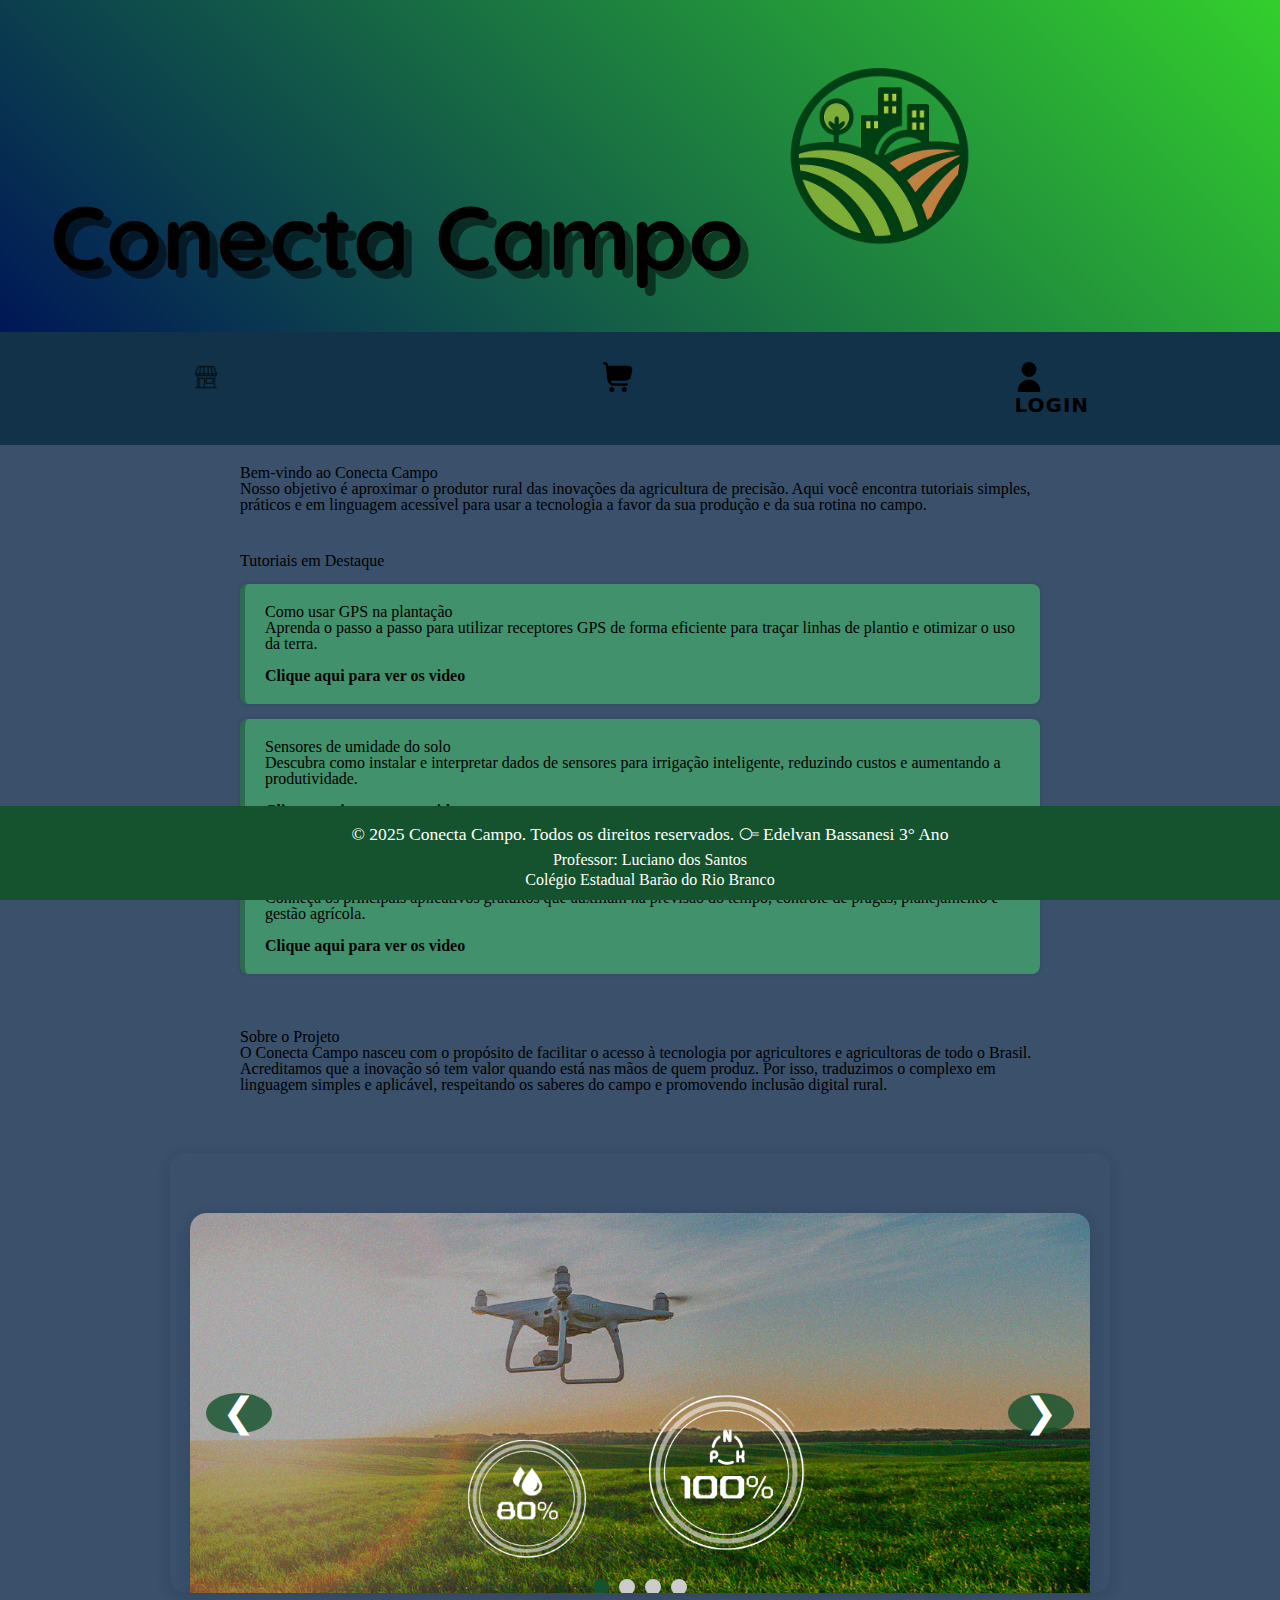
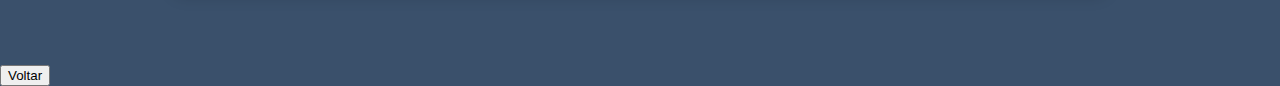
<file: index.html>
<!DOCTYPE html>
<html lang="pt-BR">
<head>
    <meta charset="UTF-8">
    <meta name="viewport" content="width=device-width, initial-scale=1.0">
    <title>Conecta Campo</title>
    <link rel="stylesheet" href="style.css">
    <link rel="stylesheet" href="reset.css">
    <link class="top" rel="shortcut icon" href="img/logo.png">
</head>
<head>
    <!-- fonte do google uzada no titulo -->
    <meta charset="UTF-8">
    <meta name="viewport" content="width=device-width, initial-scale=1.0">
    <title>Conecta Campo</title>
    <link rel="stylesheet" href="style.css">
    <link href="https://fonts.googleapis.com/css2?family=Quicksand:wght@400;700&display=swap" rel="stylesheet">
    
</head>
<body>
<div class="logo">
     <!-- /*logo do agrinho uzada para dar enfaze ao projeto*/ -->
    
    </div>
    <div class="border">
    <div class="titulo">
        <!-- titulo -->
        <h1>Conecta Campo <img src="/img/logo2.png" alt="" style="right: inherit; display: inline; align-items: end; width: 220px; justify-items: end;"></h1>
        
    </div>
    </div>
    
    <nav class="navbar">
        <!-- barra de navegação -->
        
        <a class="nav-link" href="/paginas de compra/index.html"><img src="/img/loja.png" alt="Compras" title="Compras"></a>
        <a class="nav-link" href="/carrinho/index.html"><img src="/img/carrinho-de-compras.svg" alt="Produtos em seu Carrinho" title="Produtos em seu Carrinho"></a>
        <a class="nav-link" href="/CONTA/index.html"><img src="/img/do-utilizador.svg" alt="Entrar em sua comta" title="Entrar em sua comta"><h3 class="login-h3">Login </h3></a>
     </nav>
        
    </div>
        </script>
    <script href="next.js"> </script>
    <section id="intro" class="intro">
        <h2>Bem-vindo ao Conecta Campo</h2>
        <p>Nosso objetivo é aproximar o produtor rural das inovações da agricultura de precisão. Aqui você encontra tutoriais simples, práticos e em linguagem acessível para usar a tecnologia a favor da sua produção e da sua rotina no campo.</p>
      </section>
    
      <section id="tutorials" class="tutorials">
        <h2>Tutoriais em Destaque</h2>
        <div class="card">
          <h3>Como usar GPS na plantação</h3>
          <p>Aprenda o passo a passo para utilizar receptores GPS de forma eficiente para traçar linhas de plantio e otimizar o uso da terra.</p>
          <br>
          <a href="/todas as paginas de video/videos1/videos1.html"><p>Clique aqui para ver os video</p></a>
        </div>
        <div class="card">
          <h3>Sensores de umidade do solo</h3>
          <p>Descubra como instalar e interpretar dados de sensores para irrigação inteligente, reduzindo custos e aumentando a produtividade.</p>
          <br>
          <a href="/todas as paginas de video/videos 2/videos2.html">Clique aqui para ver os video</a>
        </div>
        <div class="card">
          <h3>Aplicativos úteis para o dia a dia no campo</h3>
          <p>Conheça os principais aplicativos gratuitos que auxiliam na previsão do tempo, controle de pragas, planejamento e gestão agrícola.</p>
          <br>
          <a href="/todas as paginas de video/videos 3/videos3.html">Clique aqui para ver os video</a>
        </div>
      </section>
    
      <section id="about" class="about">
        <h2>Sobre o Projeto</h2>
        <p>O Conecta Campo nasceu com o propósito de facilitar o acesso à tecnologia por agricultores e agricultoras de todo o Brasil.
           Acreditamos que a inovação só tem valor quando está nas mãos de quem produz. 
           Por isso, traduzimos o complexo em linguagem simples e aplicável, respeitando os saberes do campo e promovendo inclusão digital rural.</p>
      </section>

      <section id="carrossel" class="carrossel-fotos">
        <div class="carrossel-fotos">
          <input type="radio" name="carrossel" id="foto1" checked>
          <input type="radio" name="carrossel" id="foto2">
          <input type="radio" name="carrossel" id="foto3">
          <input type="radio" name="carrossel" id="foto4">
        
          <div class="slides">
            <div class="slide s1">
              <img src="img/AGRICULTURA-DE-PRECISAO.webp" alt="Foto 1">
              <label class="seta esquerda" for="foto4">&#10094;</label>
              <label class="seta direita" for="foto2">&#10095;</label>
            </div>
            <div class="slide s2">
              <img src="img/imagem campo tecnologia 1.png" alt="Foto 2">
              <label class="seta esquerda" for="foto1">&#10094;</label>
              <label class="seta direita" for="foto3">&#10095;</label>
            </div>
            <div class="slide s3">
              <img src="img/image-45.webp" alt="Foto 3">
              <label class="seta esquerda" for="foto2">&#10094;</label>
              <label class="seta direita" for="foto4">&#10095;</label>
            </div>
            <div class="slide s4">
              <img src="img/image-47.webp" alt="Foto 4">
              <label class="seta esquerda" for="foto3">&#10094;</label>
              <label class="seta direita" for="foto1">&#10095;</label>
            </div>
          </div>
        
          <div class="navegacao">
            <label for="foto1"></label>
            <label for="foto2"></label>
            <label for="foto3"></label>
            <label for="foto4"></label>
          </div>
        </div>
      </section>
    <br>
<br>
    <div class="voltar">
        <a href="/index.html"><button>Voltar</button></a>
    <footer style="position:fixed; left:0; bottom:0; width:100%; background:#14532d; color:#fff; text-align:center; padding:20px 10px 12px 10px; margin-top:0; z-index:100;">
        <p style="margin:0; font-size:1.1em;">
            &copy; 2025 Conecta Campo. Todos os direitos reservados. &cirE; Edelvan Bassanesi 3° Ano
        </p>
        <h5 style="margin:8px 0 0 0; font-weight:normal;">Professor: Luciano dos Santos</h5>
        <h6 style="margin:4px 0 0 0; font-weight:normal;">Colégio Estadual Barão do Rio Branco</h6>
    </footer>
</body>
</html>
</file>
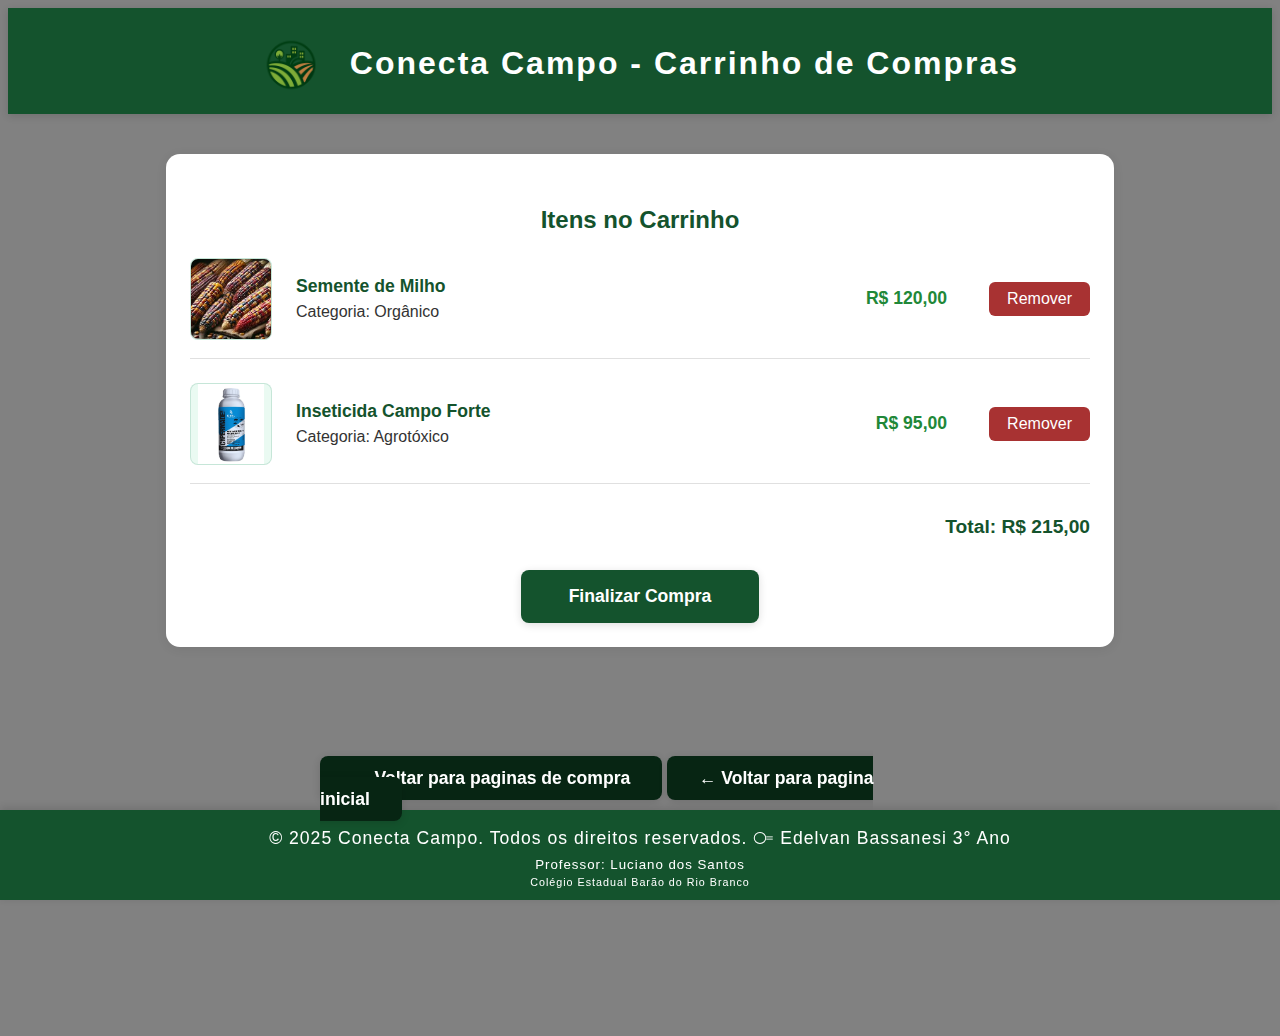
<file: carrinho/index.html>
<!DOCTYPE html>
<html lang="pt-BR">
<head>
    <meta charset="UTF-8">
    <meta name="viewport" content="width=device-width, initial-scale=1.0">
    <title>Carrinho de Compras | Conecta Campo</title>
    <link rel="stylesheet" href="style.css">
    <link rel="shortcut icon" href="/img/logo.png">
</head>
<body>
    <header>
        <img src="/img/logo2.png" alt="Logo" style="height:60px;vertical-align:middle;margin-right:18px;">
        Conecta Campo - Carrinho de Compras
    </header>
    <main>
        <div class="carrinho-container">
            <h2 class="carrinho-titulo">Itens no Carrinho</h2>
            <div class="itens-carrinho">
                <!-- Exemplo de item no carrinho -->
                <div class="item-carrinho">
                    <img src="/img/milho.jpeg" alt="Produto 1">
                    <div class="item-info">
                        <h3>Semente de Milho</h3>
                        <p>Categoria: Orgânico</p>
                    </div>
                    <span class="item-preco">R$ 120,00</span>
                    <button class="remover-btn">Remover</button>
                </div>
                <div class="item-carrinho">
                    <img src="/img/www.agrovesso.com.br.png" alt="Produto 2">
                    <div class="item-info">
                        <h3>Inseticida Campo Forte</h3>
                        <p>Categoria: Agrotóxico</p>
                    </div>
                    <span class="item-preco">R$ 95,00</span>
                    <button class="remover-btn">Remover</button>
                </div>
                <!-- Se não houver itens, mostre: -->
                <!-- <div class="vazio">Seu carrinho está vazio.</div> -->
            </div>
            <div class="total-carrinho">
                Total: R$ 215,00
            </div>
            <button class="finalizar-btn">Finalizar Compra</button>
        </div>
    </main>
    <div class="voltar">
        <a href="/paginas de compra/index.html">&#8592; Voltar para paginas de compra</a>
        <a href="/index.html">&#8592; Voltar para pagina inicial</a>
    </div>
    <footer>
        <p style="margin:0; font-size:1.1em;">
            &copy; 2025 Conecta Campo. Todos os direitos reservados. &cirE; Edelvan Bassanesi 3° Ano
        </p>
        <h5 style="margin:8px 0 0 0; font-weight:normal;">Professor: Luciano dos Santos</h5>
        <h6 style="margin:4px 0 0 0; font-weight:normal;">Colégio Estadual Barão do Rio Branco</h6>
    </footer>
    <div id="mensagem-flutuante" class="mensagem-flutuante" style="display:none;">      
        <img src="/img/marca-de-verificacao.png" alt="Checkmark" style="width:24px; height:24px; vertical-align:middle;">
        Compra concluída com sucesso!
    </div>
    <script>
    document.querySelector('.finalizar-btn').onclick = function(e) {
        e.preventDefault();
        var msg = document.getElementById('mensagem-flutuante');
        msg.style.display = 'block';
        setTimeout(function(){
            msg.style.display = 'none';
        }, 2500);
        
    };
    </script>
</body>
</html>
</file>
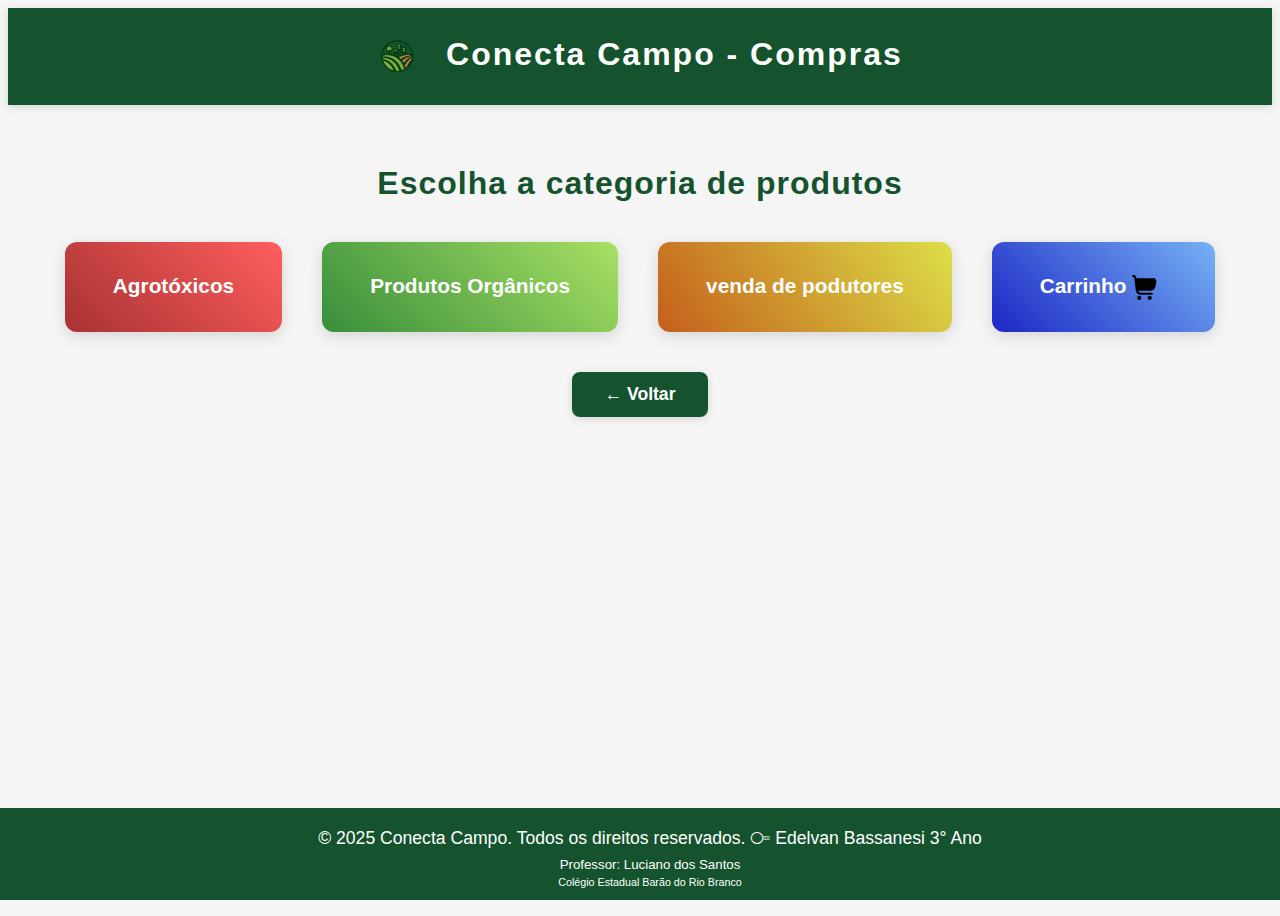
<file: paginas de compra/index.html>
<!DOCTYPE html>
<html lang="pt-BR">
<head>
    <meta charset="UTF-8">
    <meta name="viewport" content="width=device-width, initial-scale=1.0">
    <title>Escolha de Produtos</title>
    <link rel="stylesheet" href="style.css">
    <link rel="shortcut icon" href="/img/logo.png">
    <style>
        .produtos-container {
            display: flex;
            flex-wrap: wrap;
            gap: 32px;
            justify-content: center;
            margin: 40px 0 60px 0;
        }
        .produto-card {
            background: #fff;
            border-radius: 12px;
            box-shadow: 0 2px 8px #0002;
            padding: 24px 18px 18px 18px;
            width: 220px;
            display: flex;
            flex-direction: column;
            align-items: center;
            transition: transform 0.2s;
        }
        .produto-card:hover {
            transform: scale(1.04);
            box-shadow: 0 4px 16px #14532d33;
        }
        .produto-card img {
            width: 120px;
            height: 120px;
            object-fit: contain;
            border-radius: 8px;
            margin-bottom: 14px;
            background: #eafaf2;
        }
        .produto-card h3 {
            margin: 8px 0 6px 0;
            font-size: 1.1em;
            color: #14532d;
        }
        .produto-card p {
            margin: 0 0 10px 0;
            color: #333;
            font-size: 1em;
        }
        .produto-card a {
            background: #14532d;
            color: #fff;
            border: none;
            border-radius: 8px;
            padding: 8px 22px;
            font-size: 1em;
            font-weight: bold;
            text-decoration: none;
            box-shadow: 0 2px 8px #0002;
            transition: background 0.2s;
        }
        .produto-card a:hover {
            background: #218838;
        }
    </style>
</head>
<body>
    <header>
        <img src="/img/logo2.png" alt="Logo" style="height:40px;vertical-align:middle;margin-right:18px;">
        Conecta Campo - Compras 
        
    </header>
    
    <h1>Escolha a categoria de produtos</h1>
    <div class="botoes-categorias">
        <a class="link-agrotoxicos" href="/paginas de compra/compras agrotóxicos/index.html">Agrotóxicos</a>
        <a class="link-organicos" href="/paginas de compra/compras organicos/index.html">Produtos Orgânicos</a>
        <a class="link-vender" href="/paginas de compra/vendas dos produtores/index.html">venda de podutores</a>
        <a class="link-carrinho" href="/carrinho/index.html"> Carrinho <img src="/img/carrinho-de-compras.svg" alt="carrinho"></a>
    </div>
    <div class="voltar" style="width:100%; display:flex; justify-content:center; margin:40px 0 0 0;">
        <a href="/index.html">
            <button style="background:#14532d; color:#fff; border:none; padding:12px 32px; border-radius:8px; font-size:1.1em; font-weight:bold; cursor:pointer; box-shadow:0 2px 8px #0002;">
                &#8592; Voltar
            </button>
        </a>
    </div>
    <footer style="position:fixed; left:0; bottom:0; width:100%; background:#14532d; color:#fff; text-align:center; padding:20px 10px 12px 10px; margin-top:0; z-index:100;">
        <p style="margin:0; font-size:1.1em;">
            &copy; 2025 Conecta Campo. Todos os direitos reservados. &cirE; Edelvan Bassanesi 3° Ano
        </p>
        <h5 style="margin:8px 0 0 0; font-weight:normal;">Professor: Luciano dos Santos</h5>
        <h6 style="margin:4px 0 0 0; font-weight:normal;">Colégio Estadual Barão do Rio Branco</h6>
    </footer>
</body>
</html>
</file>
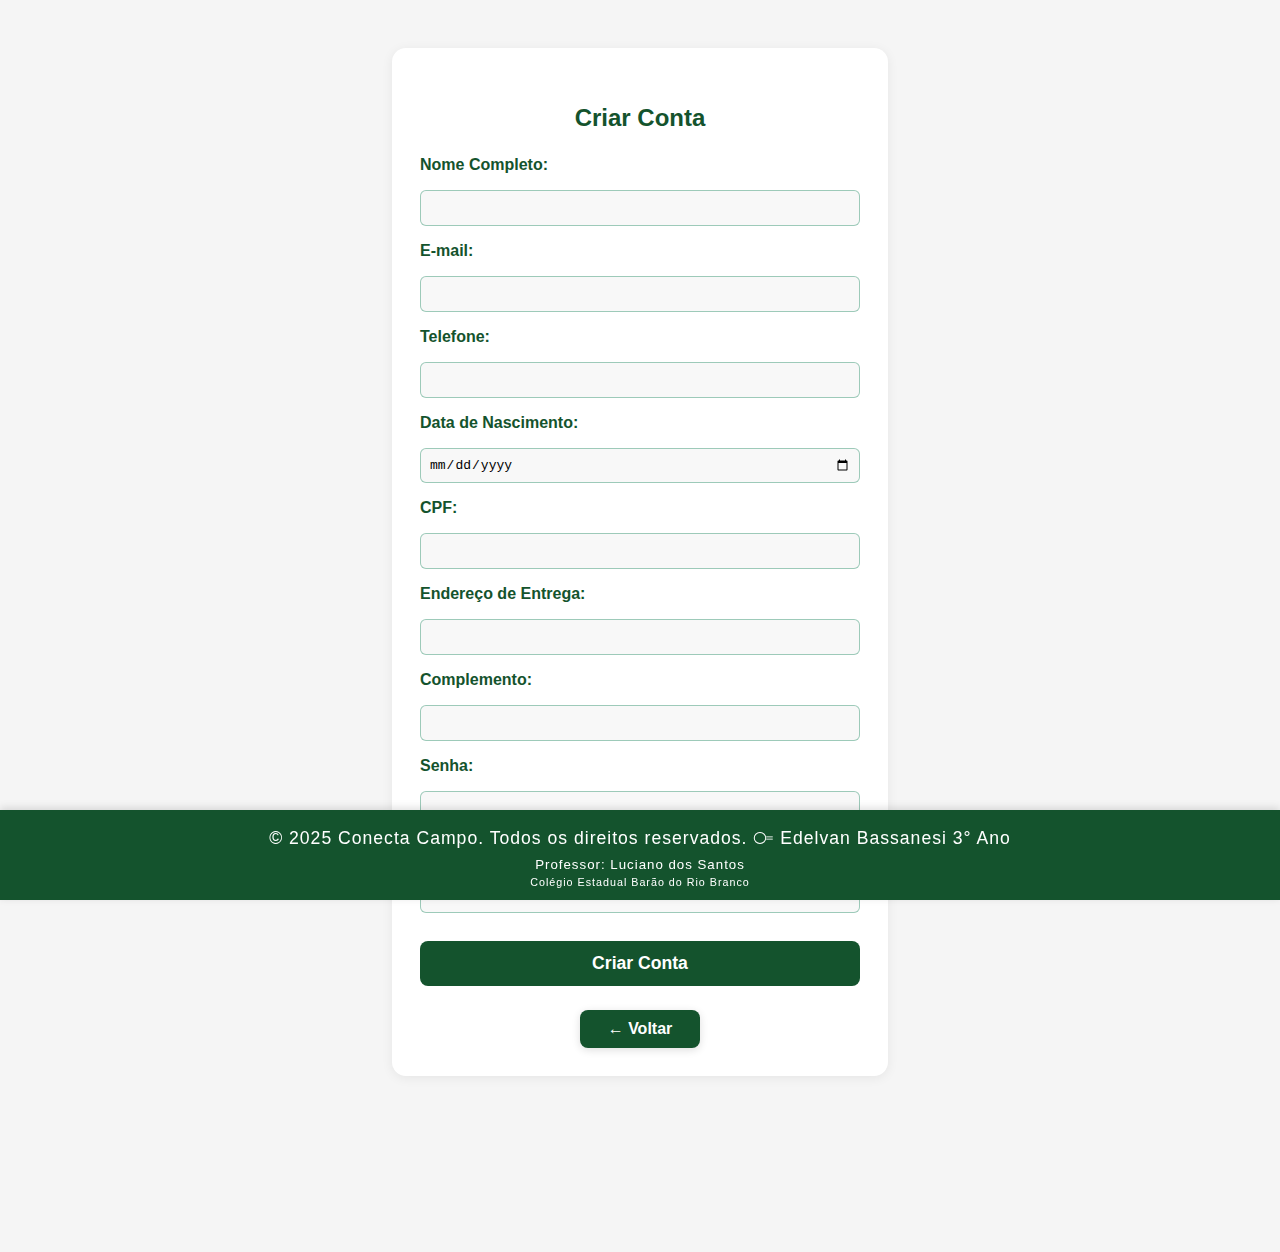
<file: CONTA/criar conta/index.html>
<!DOCTYPE html>
<html lang="pt-BR">
<head>
    <meta charset="UTF-8">
    <meta name="viewport" content="width=device-width, initial-scale=1.0">
    <title>Criar Conta | Conecta Campo</title>
    <link rel="shortcut icon" href="/img/logo.png">
    <link rel="stylesheet" href="style.css">
</head>
<body>
    <div class="container-criar-conta">
        <h2>Criar Conta</h2>
        <form autocomplete="off">
            <label for="nome">Nome Completo:</label>
            <input type="text" id="nome" name="nome" required>

            <label for="email">E-mail:</label>
            <input type="email" id="email" name="email" required>

            <label for="telefone">Telefone:</label>
            <input type="tel" id="telefone" name="telefone" required>

            <label for="data_nasc">Data de Nascimento:</label>
            <input type="date" id="data_nasc" name="data_nasc" required>

            <label for="cpf">CPF:</label>
            <input type="text" id="cpf" name="cpf" required>

            <label for="endereco">Endereço de Entrega:</label>
            <input type="text" id="endereco" name="endereco" required>

            <label for="complemento">Complemento:</label>
            <input type="text" id="complemento" name="complemento">

            <label for="senha">Senha:</label>
            <input type="password" id="senha" name="senha" required>

            <label for="confirmar_senha">Confirmar Senha:</label>
            <input type="password" id="confirmar_senha" name="confirmar_senha" required>

            <button type="submit" class="btn">Criar Conta</button>
        </form>
        <div class="voltar">
            <a href="/CONTA/index.html">&#8592; Voltar</a>
        </div>
    </div>
    <footer>
        <p style="margin:0; font-size:1.1em;">
            &copy; 2025 Conecta Campo. Todos os direitos reservados. &cirE; Edelvan Bassanesi 3° Ano
        </p>
        <h5 style="margin:8px 0 0 0; font-weight:normal;">Professor: Luciano dos Santos</h5>
        <h6 style="margin:4px 0 0 0; font-weight:normal;">Colégio Estadual Barão do Rio Branco</h6>
    </footer>
    <div id="mensagem-flutuante" style="
        display:none;
        position:fixed;
        left:50%;
        top:30%;
        transform:translate(-50%, -50%);
        background:#14532d;
        color:#fff;
        padding:32px 48px;
        border-radius:16px;
        font-size:1.5em;
        font-weight:bold;
        box-shadow:0 4px 24px #0005;
        z-index:2000;
        text-align:center;
    ">
       Conta Criada
    </div>
    <script>
    document.querySelector('form').onsubmit = function(e) {
        e.preventDefault();
        var msg = document.getElementById('mensagem-flutuante');
        msg.style.display = 'block';
        setTimeout(function(){
            msg.style.display = 'none';
        }, 2500);
    };
    </script>
</body>
</html>
</file>
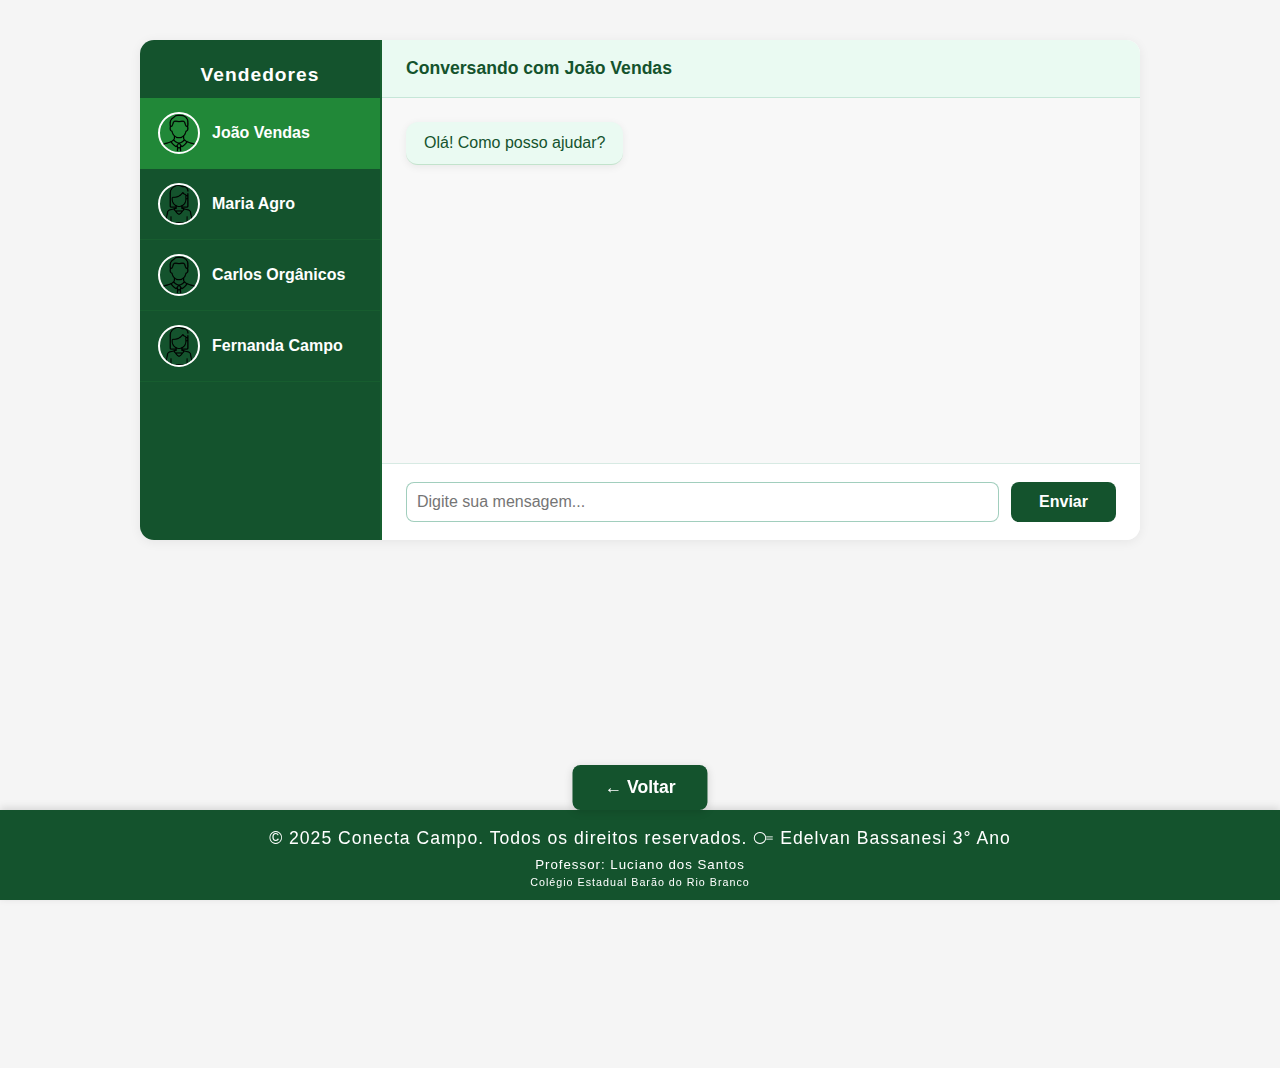
<file: paginas de compra/conversar/index.html>
<!DOCTYPE html>
<html lang="pt-BR">
<head>
    <meta charset="UTF-8">
    <meta name="viewport" content="width=device-width, initial-scale=1.0">
    <title>Conversar com o Vendedor | Conecta Campo</title>
    <link rel="stylesheet" href="style.css">
    <link rel="shortcut icon" href="/img/logo.png">
</head>
<body>
    <div class="chat-container">
        <aside class="sidebar">
            <h3>Vendedores</h3>
            <div class="vendedores-lista" id="vendedoresLista">
                <div class="vendedor active" onclick="selecionarVendedor(this, 'João Vendas')">
                    <img src="/img/homem-de-negocios.png" alt="João Vendas" alt=" href="https://www.flaticon.com/br/icones-gratis/homem" title="homem ícones">
                    <span>João Vendas</span>
                </div>
                <div class="vendedor" onclick="selecionarVendedor(this, 'Maria Agro')">
                    <img src="/img/mulher.png" alt="Maria Agro">
                    <span>Maria Agro</span>
                </div>
                <div class="vendedor" onclick="selecionarVendedor(this, 'Carlos Orgânicos')">
                    <img src="/img/homem-de-negocios.png" alt="Carlos Orgânicos">
                    <span>Carlos Orgânicos</span>
                </div>
                <div class="vendedor" onclick="selecionarVendedor(this, 'Fernanda Campo')">
                    <img src="/img/mulher.png" alt="Fernanda Campo">
                    <span>Fernanda Campo</span>
                </div>
            </div>
        </aside>
        <section class="chat-main">
            <div class="chat-header" id="chatHeader">Conversando com João Vendas</div>
            <div class="chat-mensagens" id="chatMensagens">
                <div class="mensagem vendedor">Olá! Como posso ajudar?</div>
            </div>
            <form class="chat-input-area" onsubmit="enviarMensagem(event)">
                <input type="text" id="mensagemInput" placeholder="Digite sua mensagem..." autocomplete="off" required>
                <button type="submit">Enviar</button>
            </form>
        </section>
    </div>
    <a href="/carrinho/index.html" class="voltar"  onmouseover="this.style.background='#218838';this.style.transform='translateX(-50%) scale(1.05)';"
      onmouseout="this.style.background='#14532d';this.style.transform='translateX(-50%)';">
        &#8592; Voltar
    </a>
    <footer style="position:fixed; left:0; bottom:0; width:100%; background:#14532d; color:#fff; text-align:center; padding:18px 0 12px 0; font-size:1em; letter-spacing:1px; z-index:100; box-shadow:0 -2px 8px #0002;">
        <p style="margin:0; font-size:1.1em;">
            &copy; 2025 Conecta Campo. Todos os direitos reservados. &cirE; Edelvan Bassanesi 3° Ano
        </p>
        <h5 style="margin:8px 0 0 0; font-weight:normal;">Professor: Luciano dos Santos</h5>
        <h6 style="margin:4px 0 0 0; font-weight:normal;">Colégio Estadual Barão do Rio Branco</h6>
    </footer>
    <script>
        function enviarMensagem(event) {
            event.preventDefault();
            const input = document.getElementById('mensagemInput');
            const texto = input.value.trim();
            if (!texto) return;
            const chat = document.getElementById('chatMensagens');
            const msg = document.createElement('div');
            msg.className = 'mensagem usuario';
            msg.textContent = texto;
            chat.appendChild(msg);
            input.value = '';
            chat.scrollTop = chat.scrollHeight;
            // Simulação de resposta automática do vendedor
            setTimeout(() => {
                const resposta = document.createElement('div');
                resposta.className = 'mensagem vendedor';
                resposta.textContent = 'Recebido! Em breve retorno.';
                chat.appendChild(resposta);
                chat.scrollTop = chat.scrollHeight;
            }, 1200);
        }
        function selecionarVendedor(element, nome) {
            document.querySelectorAll('.vendedor').forEach(v => v.classList.remove('active'));
            element.classList.add('active');
            document.getElementById('chatHeader').textContent = 'Conversando com ' + nome;
            document.getElementById('chatMensagens').innerHTML = '<div class="mensagem vendedor">Olá! Como posso ajudar?</div>';
        }
    </script>
</body>
</html>
</file>
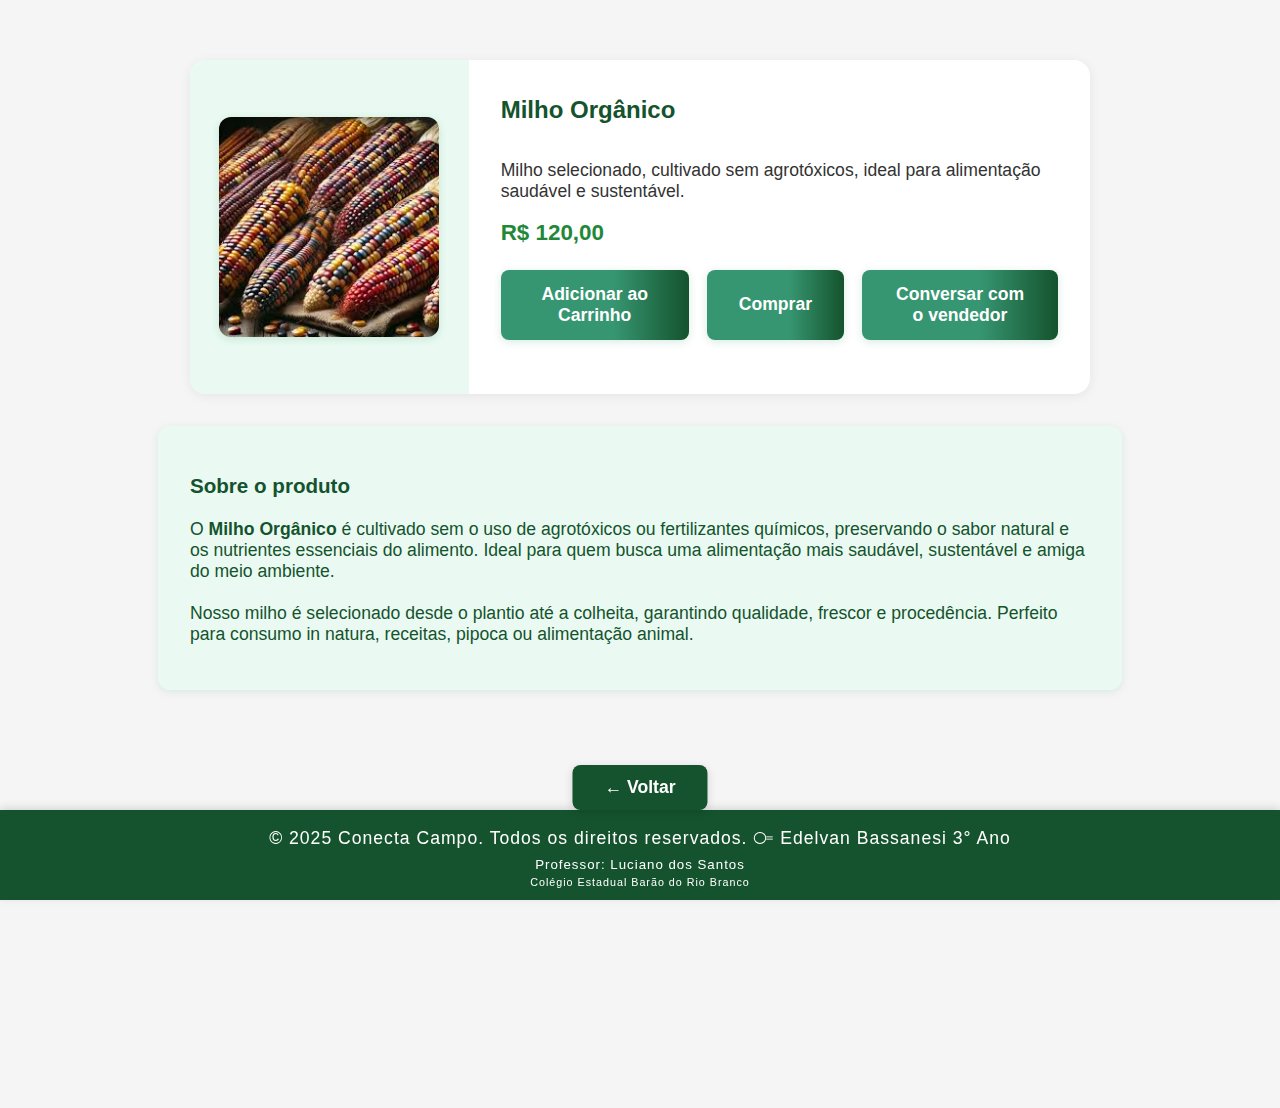
<file: paginas de compra/compras organicos/milho organico/index.html>
<!DOCTYPE html>
<html lang="pt-BR">
<head>
    <meta charset="UTF-8">
    <meta name="viewport" content="width=device-width, initial-scale=1.0">
    <title>Milho Orgânico | Conecta Campo</title>
    <link rel="stylesheet" href="style.css">
    <link rel="shortcut icon" href="/img/logo.png">
</head>
<body>
    <div class="produto-detalhe-container">
        <div class="produto-foto">
            <img src="/img/milho.jpeg" alt="Milho Orgânico">
        </div>
        <div class="produto-info">
            <h2>Milho Orgânico</h2>
            <p>Milho selecionado, cultivado sem agrotóxicos, ideal para alimentação saudável e sustentável.</p>
            <div class="produto-preco">R$ 120,00</div>
            <div class="botoes-produto">
                <button class="btn-carrinho" onclick="mensagem('Produto adicionado ao carrinho!')">Adicionar ao Carrinho</button>
                <button class="btn-comprar" onclick="mensagem('Compra realizada com sucesso!')">Comprar</button>
                <a href="/paginas de compra/conversar/index.html"><button class="btn-comprar">Conversar com o vendedor</button></a>
            </div>
        </div>
    </div>
    <div class="descricao-produto">
        <h3>Sobre o produto</h3>
        <p>
            O <strong>Milho Orgânico</strong> é cultivado sem o uso de agrotóxicos ou fertilizantes químicos, preservando o sabor natural e os nutrientes essenciais do alimento. Ideal para quem busca uma alimentação mais saudável, sustentável e amiga do meio ambiente. 
            <br><br>
            Nosso milho é selecionado desde o plantio até a colheita, garantindo qualidade, frescor e procedência. Perfeito para consumo in natura, receitas, pipoca ou alimentação animal.
        </p>
    </div>
    <div id="mensagem-flutuante"></div>
    <a href="/paginas de compra/compras organicos/index.html" class="voltar" onmouseover="this.style.background='#218838';this.style.transform='translateX(-50%) scale(1.05)';"
      onmouseout="this.style.background='#14532d';this.style.transform='translateX(-50%)';">
        &#8592; Voltar
    </a>
    <footer>
        <p style="margin:0; font-size:1.1em;">
            &copy; 2025 Conecta Campo. Todos os direitos reservados. &cirE; Edelvan Bassanesi 3° Ano
        </p>
        <h5 style="margin:8px 0 0 0; font-weight:normal;">Professor: Luciano dos Santos</h5>
        <h6 style="margin:4px 0 0 0; font-weight:normal;">Colégio Estadual Barão do Rio Branco</h6>
    </footer>
    <script>
        function mensagem(texto) {
            var msg = document.getElementById('mensagem-flutuante');
            msg.textContent = texto;
            msg.style.display = 'block';
            setTimeout(function(){
                msg.style.display = 'none';
            }, 2000);
        }
    </script>
</body>
</html>
</file>
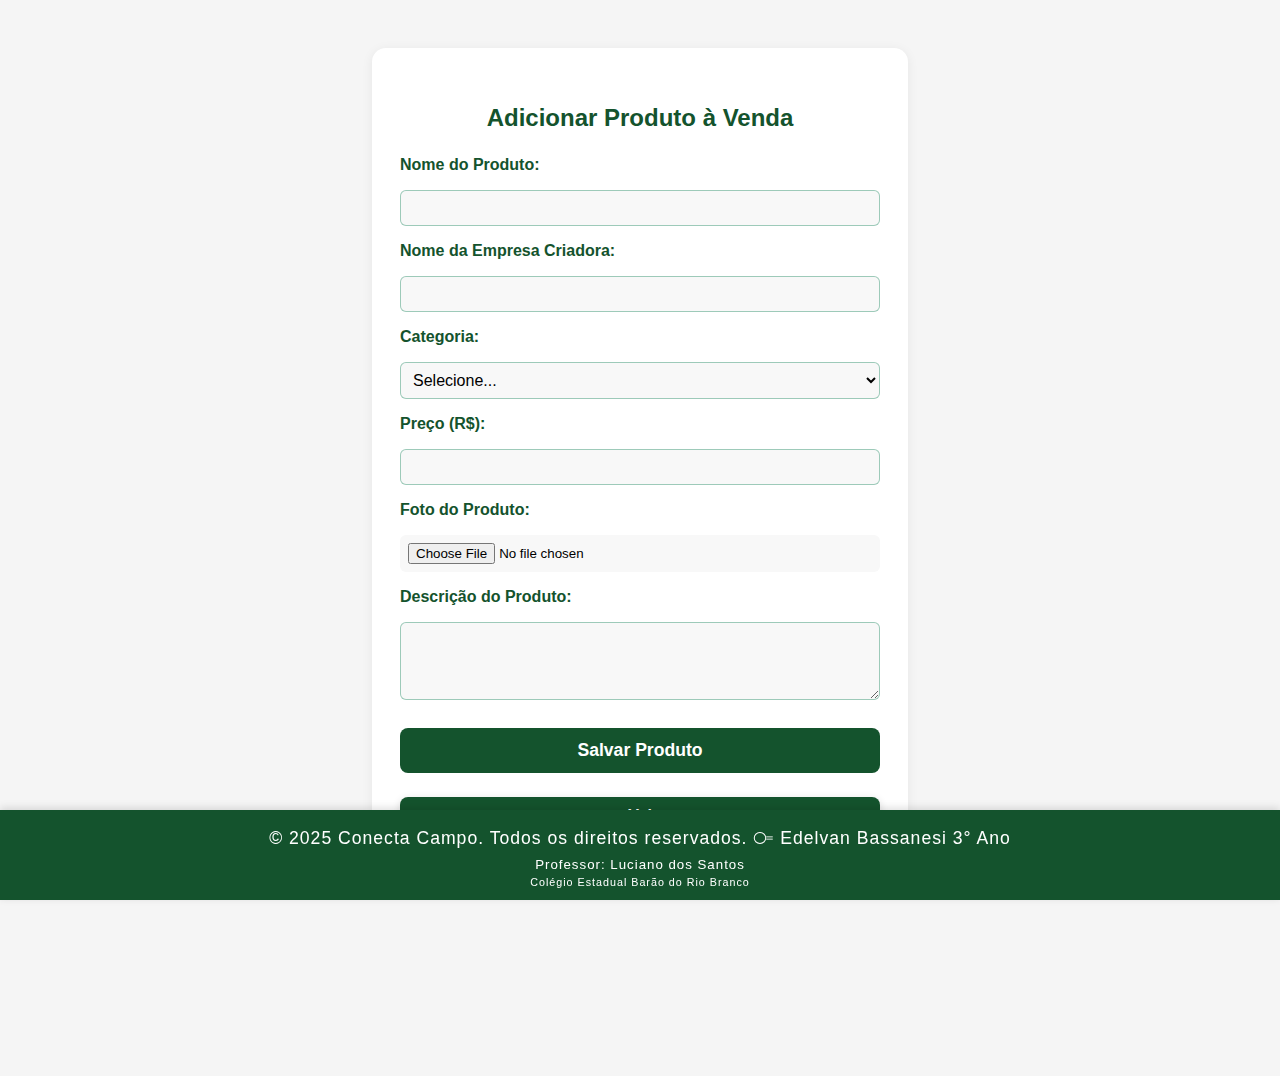
<file: paginas de compra/vendas dos produtores/adicionar produtos/index.html>
<!DOCTYPE html>
<html lang="pt-BR">
<head>
    <meta charset="UTF-8">
    <meta name="viewport" content="width=device-width, initial-scale=1.0">
    <title>Adicionar Produto à Venda | Conecta Campo</title>
    <link rel="stylesheet" href="style.css">
    <link rel="shortcut icon" href="/img/logo.png">
</head>
<body>
    <div class="container-adicionar">
        <h2>Adicionar Produto à Venda</h2>
        <form autocomplete="off" onsubmit="mostrarMensagem(event)">
            <label for="nome_produto">Nome do Produto:</label>
            <input type="text" id="nome_produto" name="nome_produto" required>

            <label for="empresa">Nome da Empresa Criadora:</label>
            <input type="text" id="empresa" name="empresa" required>

            <label for="categoria">Categoria:</label>
            <select id="categoria" name="categoria" required>
                <option value="">Selecione...</option>
                <option value="Orgânico">Orgânico</option>
                <option value="Agrotóxico">Agrotóxico</option>
            </select>

            <label for="preco">Preço (R$):</label>
            <input type="number" id="preco" name="preco" min="0" step="0.01" required>

            <label for="foto">Foto do Produto:</label>
            <input type="file" id="foto" name="foto" accept="image/*" onchange="previewImagem(event)">
            <img id="preview-img" alt="Prévia da imagem">

            <label for="descricao">Descrição do Produto:</label>
            <textarea id="descricao" name="descricao" required></textarea>

            <button type="submit" class="btn-salvar">Salvar Produto</button>
        </form>
        <a href="/paginas de compra/vendas dos produtores/index.html" class="btn-voltar">&#8592; Voltar</a>
    </div>
    <div id="mensagem-flutuante" style="
        display:none;
        position:fixed;
        left:50%;
        top:30%;
        transform:translate(-50%, -50%);
        background:#14532d;
        color:#fff;
        padding:32px 48px;
        border-radius:16px;
        font-size:1.5em;
        font-weight:bold;
        box-shadow:0 4px 24px #0005;
        z-index:2000;
        text-align:center;
    ">
        Produto cadastrado com sucesso!
    </div>
    <footer style="position:fixed; left:0; bottom:0; width:100%; background:#14532d; color:#fff; text-align:center; padding:18px 0 12px 0; font-size:1em; letter-spacing:1px; z-index:100; box-shadow:0 -2px 8px #0002;">
        <p style="margin:0; font-size:1.1em;">
            &copy; 2025 Conecta Campo. Todos os direitos reservados. &cirE; Edelvan Bassanesi 3° Ano
        </p>
        <h5 style="margin:8px 0 0 0; font-weight:normal;">Professor: Luciano dos Santos</h5>
        <h6 style="margin:4px 0 0 0; font-weight:normal;">Colégio Estadual Barão do Rio Branco</h6>
    </footer>
    <script>
        function previewImagem(event) {
            const input = event.target;
            const preview = document.getElementById('preview-img');
            if (input.files && input.files[0]) {
                const reader = new FileReader();
                reader.onload = function(e) {
                    preview.src = e.target.result;
                    preview.style.display = 'block';
                }
                reader.readAsDataURL(input.files[0]);
            } else {
                preview.src = '';
                preview.style.display = 'none';
            }
        }
        function mostrarMensagem(e) {
            e.preventDefault();
            var msg = document.getElementById('mensagem-flutuante');
            msg.style.display = 'block';
            setTimeout(function(){
                msg.style.display = 'none';
            }, 2000);
        }
    </script>
</body>
</html>
</file>
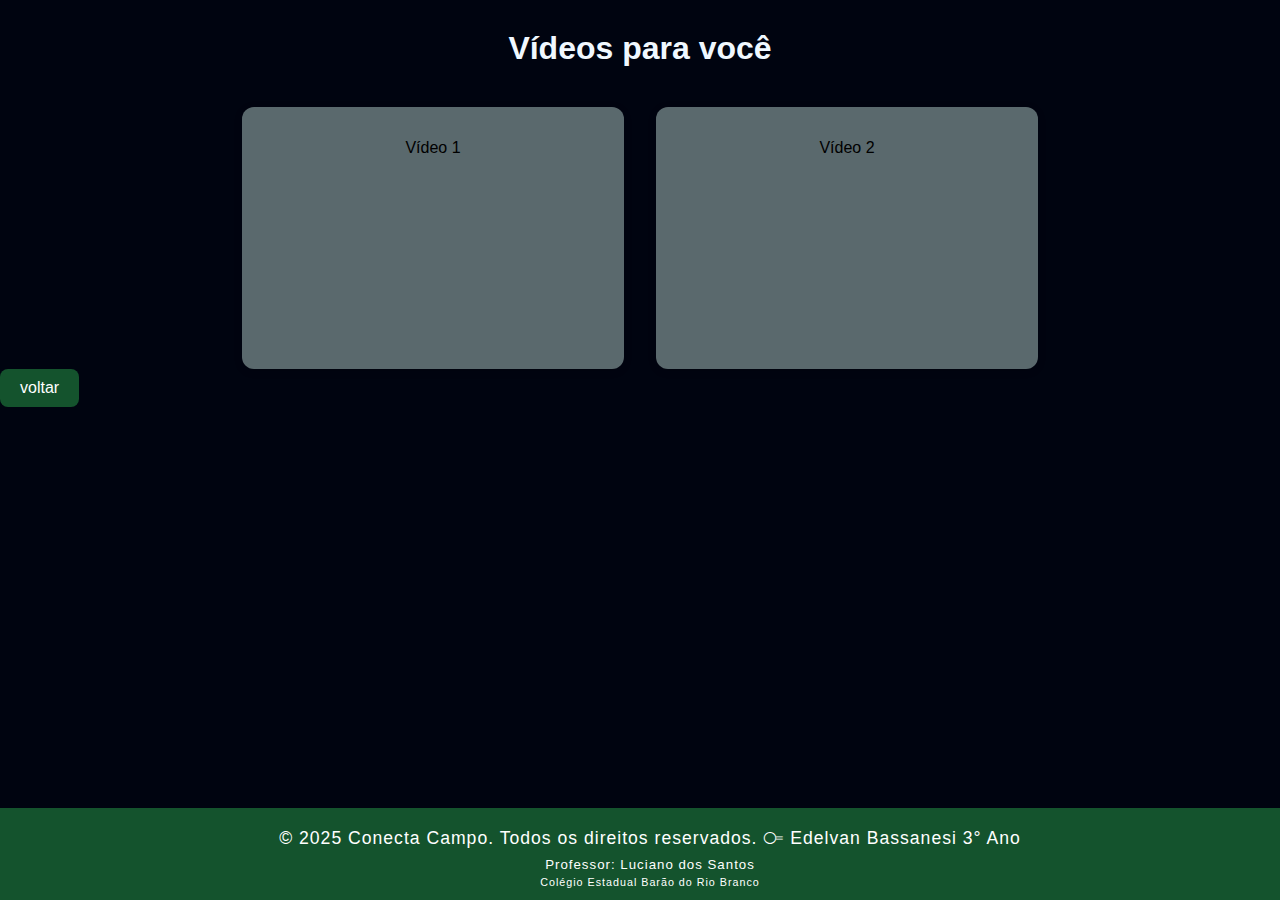
<file: todas as paginas de video/videos 2/videos2.html>
<!DOCTYPE html>
<html lang="pt-br">
<head>
    <meta charset="UTF-8">
    <meta name="viewport" content="width=device-width, initial-scale=1.0">
    <title>Vídeos para você</title>
    <link rel="stylesheet" href="videos2.css">
    <link class="top" rel="shortcut icon" href="/img/logo.png">
</head>
<body>
    <h1 style="text-align:center; margin-top:30px; color: aliceblue;">Vídeos para você</h1>
    <div class="videos-container">
        <div class="video-box">
            <p>Vídeo 1</p>
            <iframe src="https://www.youtube.com/embed/8vlFpGAPmdc" allowfullscreen></iframe>      
        </div>
        <div class="video-box">
            <p>Vídeo 2</p>
            <!-- https://www.youtube.com/embed/ID_DO_VIDEO  Uzado para aparecer o video corretamente na tela-->
            <iframe src="https://www.youtube.com/embed/zUZpPkVHAcs" allowfullscreen></iframe>        
        </div>
        <!-- É possivel adicionar mais vídeos conforme necessário -->
    </div>
<div class="voltar">
    <a href="/index.html"><button>voltar</button></a>

</div>
<footer style="position:fixed; left:0; bottom:0; width:100%; background:#14532d; color:#fff; text-align:center; padding:20px 10px 12px 10px; margin-top:0; z-index:100;">
    <p style="margin:0; font-size:1.1em;">
        &copy; 2025 Conecta Campo. Todos os direitos reservados. &cirE; Edelvan Bassanesi 3° Ano
    </p>
    <h5 style="margin:8px 0 0 0; font-weight:normal;">Professor: Luciano dos Santos</h5>
    <h6 style="margin:4px 0 0 0; font-weight:normal;">Colégio Estadual Barão do Rio Branco</h6>
</footer>
</body>
</html>
</file>
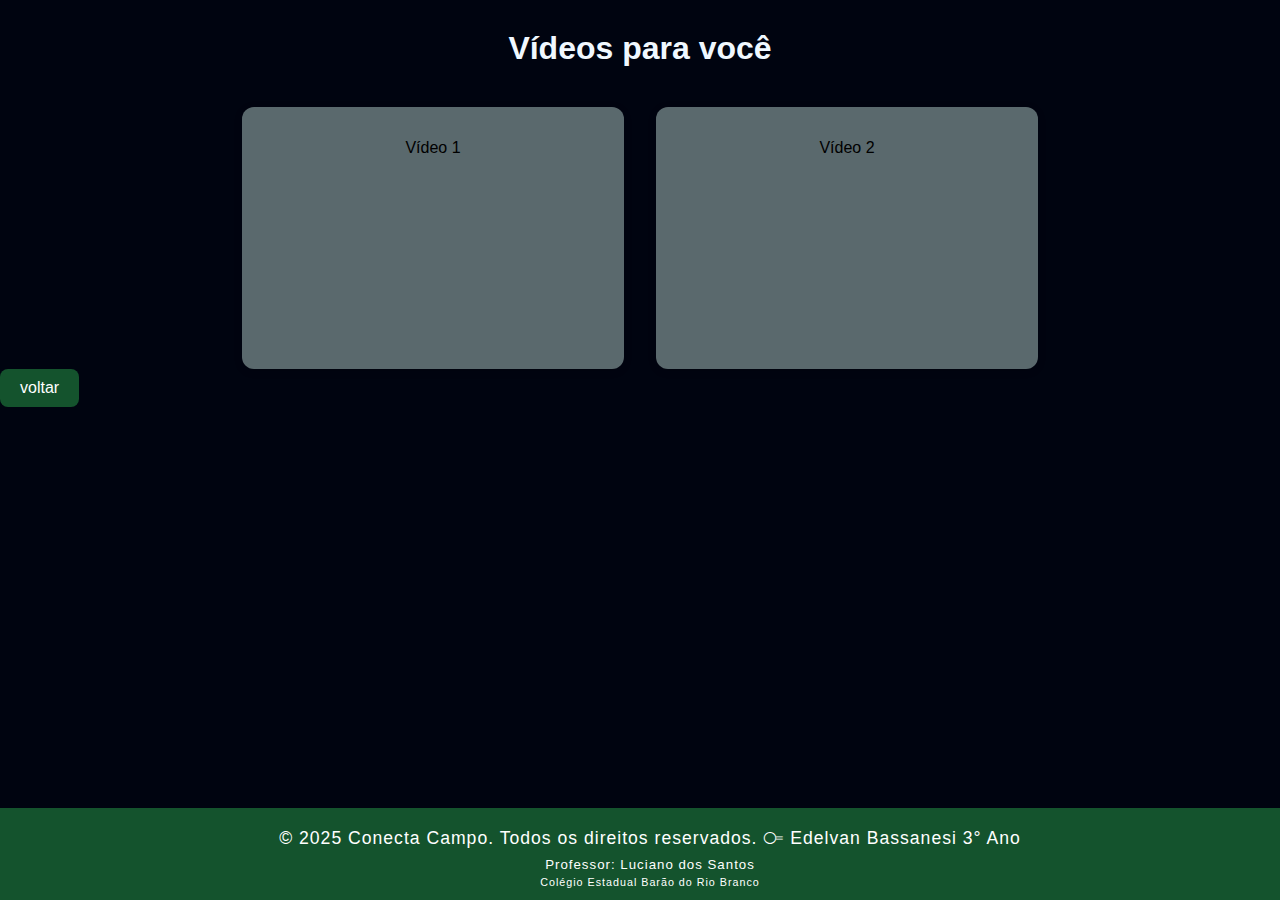
<file: todas as paginas de video/videos 3/videos3.html>
<!DOCTYPE html>
<html lang="pt-br">
<head>
    <meta charset="UTF-8">
    <meta name="viewport" content="width=device-width, initial-scale=1.0">
    <title>Vídeos para você</title>
    <link rel="stylesheet" href="videos3.css">
    <link class="top" rel="shortcut icon" href="/img/logo.png">
</head>
<body>
    <h1 style="text-align:center; margin-top:30px; color: aliceblue;">Vídeos para você</h1>
    <div class="videos-container">
        <div class="video-box">
            <p>Vídeo 1</p>
            <iframe src="https://www.youtube.com/embed/9GhKMGmloeA" allowfullscreen></iframe>      
        </div>
        <div class="video-box">
            <p>Vídeo 2</p>
            <!-- https://www.youtube.com/embed/ID_DO_VIDEO  Uzado para aparecer o video corretamente na tela-->
            <iframe src="https://www.youtube.com/embed/rcHnceY94ic" allowfullscreen></iframe>        
        </div>
        <!-- É possivel adicionar mais vídeos conforme necessário -->
    </div>
<div class="voltar">
    <a href="/index.html"><button>voltar</button></a>

</div>
<footer style="position:fixed; left:0; bottom:0; width:100%; background:#14532d; color:#fff; text-align:center; padding:20px 10px 12px 10px; margin-top:0; z-index:100;">
    <p style="margin:0; font-size:1.1em;">
        &copy; 2025 Conecta Campo. Todos os direitos reservados. &cirE; Edelvan Bassanesi 3° Ano
    </p>
    <h5 style="margin:8px 0 0 0; font-weight:normal;">Professor: Luciano dos Santos</h5>
    <h6 style="margin:4px 0 0 0; font-weight:normal;">Colégio Estadual Barão do Rio Branco</h6>
</footer>
</body>
</html>
</file>
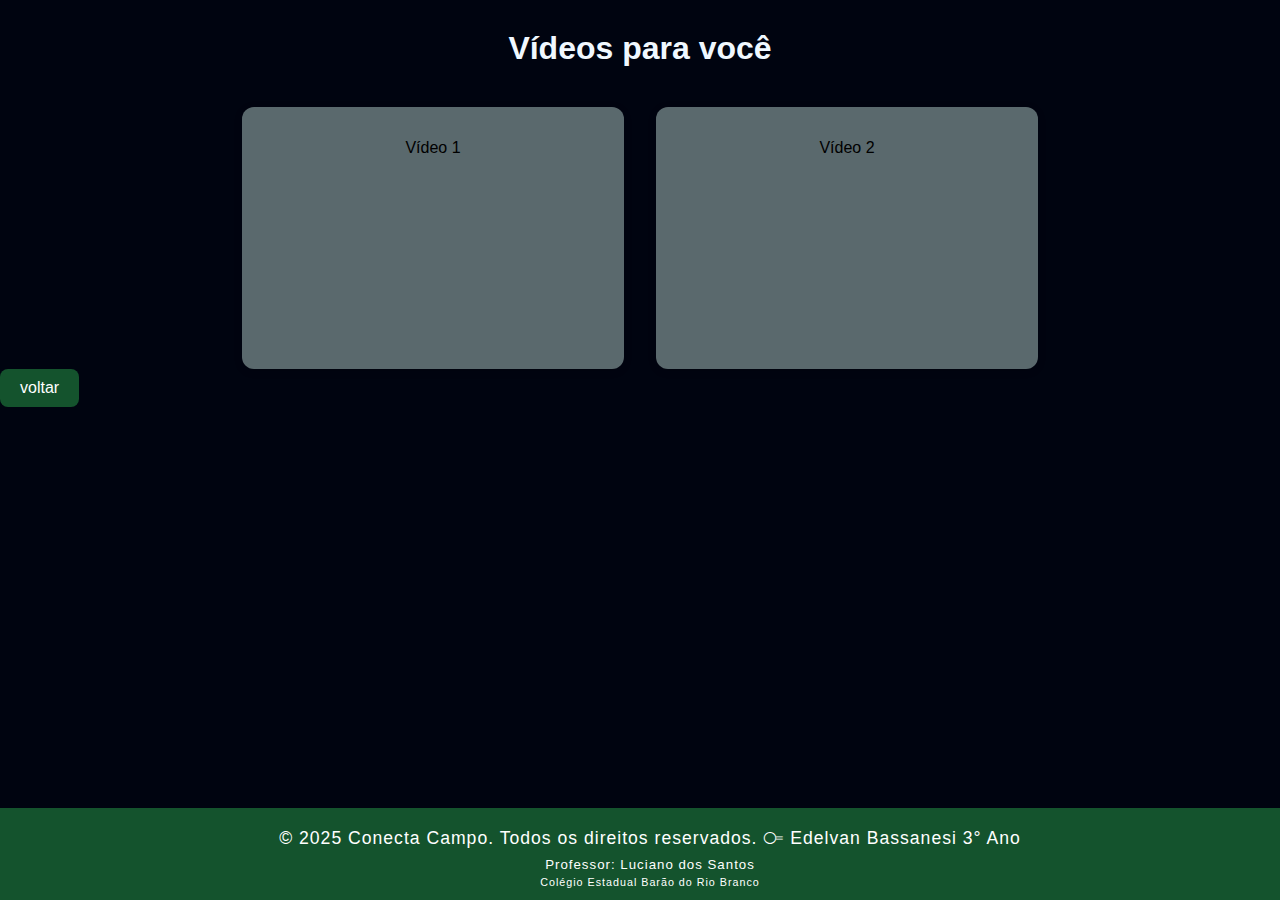
<file: todas as paginas de video/videos1/videos1.html>
<!DOCTYPE html>
<html lang="pt-br">
<head>
    <meta charset="UTF-8">
    <meta name="viewport" content="width=device-width, initial-scale=1.0">
    <title>Vídeos para você</title>
    <link rel="stylesheet" href="videos1.css">
    <link class="top" rel="shortcut icon" href="/img/logo.png">
</head>
<body>
    <h1 style="text-align:center; margin-top:30px; color: aliceblue;">Vídeos para você</h1>
    <div class="videos-container">
        <div class="video-box">
            <p>Vídeo 1</p>
            <iframe src="https://www.youtube.com/embed/donSgyFBS-E" allowfullscreen></iframe>      
        </div>
        <div class="video-box">
            <p>Vídeo 2</p>
            <!-- https://www.youtube.com/embed/ID_DO_VIDEO  Uzado para aparecer o video corretamente na tela-->
            <iframe src="https://www.youtube.com/embed/6zG7ZFqdFdE?si=ZHEZR3J0tQux4jNM" allowfullscreen></iframe>        
        </div>
        <!-- É possivel adicionar mais vídeos conforme necessário -->
    </div>
<div class="voltar">
    <a href="/index.html"><button>voltar</button></a>

</div>
<footer style="position:fixed; left:0; bottom:0; width:100%; background:#14532d; color:#fff; text-align:center; padding:20px 10px 12px 10px; margin-top:0; z-index:100;">
    <p style="margin:0; font-size:1.1em;">
        &copy; 2025 Conecta Campo. Todos os direitos reservados. &cirE; Edelvan Bassanesi 3° Ano
    </p>
    <h5 style="margin:8px 0 0 0; font-weight:normal;">Professor: Luciano dos Santos</h5>
    <h6 style="margin:4px 0 0 0; font-weight:normal;">Colégio Estadual Barão do Rio Branco</h6>
</footer>
</body>
</html>
</file>
<file: style.css>
body{
    background-color: #3A506B; /* azul acinzentado, remete à cidade */
    /* Cor de fundo */
    background-size: auto;
    /* Tamanho do fundo */
    font-size: 16px;

}
.titulo{
    font-weight: bold;
    display: flex;
    font-family: 'Quicksand', sans-serif;
    font-size: 90px;
    color: #000000;
    text-align: center;
    font-weight: 800px;
    margin-top: 0px;
   padding: 70px;
   background: linear-gradient(45deg , #001757, #33cf2d);
    font-weight: bold;
    text-shadow: 8px 8px 0px rgba(0, 0, 0, 0.5);
    padding: 50px;
    background-size: left 100% ;
    margin-top: 0% auto;
    
}
.navbar {
    background-color: #113249;
    display: flex;
    justify-content: space-around;
}
.navbar a img {
    height: 30px; /* Ajuste a altura da imagem do logo */
    width: auto; /* Mantém a proporção da imagem */
    margin-right: 20px; /* Espaçamento entre o logo e os links */
    align-items: center; /* Centraliza verticalmente */
}
.nav-link {
    color: #fff;
    text-decoration: none;
    padding: 20px;
    transition: backgrand-color 3s ease with ease-in-out;
    text-transform: uppercase;
    letter-spacing: 1px;
    font-weight: bold;
    font-size: 20px;
    font-family: system-ui, -apple-system, BlinkMacSystemFont, 'Segoe UI', Roboto, Oxygen, Ubuntu, Cantarell, 'Open Sans', 'Helvetica Neue', sans-serif;
}
.nav-link:hover {
background-color: #555;
}
.logo {
    position: relative;
    top: 20px; /* Distância do topo */
    align-items: end;
    height: auto;
}
.botoes-de-funcionalidade {
    position: absolute;
    top: 10px; /* Define a distância do topo */
    right: 10px; /* Define a distância da lateral direita */
    display: flex; /* Alinha os itens em fila */
    gap: 10px; /* Espaçamento entre os itens */
    height: 40px; /* Altura dos botões */
    width: 40px; /* Largura dos botões */
    align-items: center; /* Alinha os itens verticalmente */
    
}
    .navbar select{
    background-color: transparent;
    
    }
    .barra-notificacao {
        display: none;
        position: fixed;
        top: 0;
        left: 50%;
        transform: translateX(-50%);
        background: #14532d;
        color: #fff;
        font-weight: bold;
        font-size: 1.2em;
        padding: 18px 40px;
        border-radius: 0 0 16px 16px;
        box-shadow: 0 4px 16px #0003;
        z-index: 9999;
        text-align: center;
        letter-spacing: 1px;
    }

nav {
  display: flex;
  justify-content: center;
  background-color: #40916c;
  padding: 10px;
}
nav a {
  color: white;
  margin: 0 15px;
  text-decoration: none;
  font-weight: bold;
}
section {
  padding: 20px;
}
.intro, .tutorials, .about {
  max-width: 800px;
  margin: auto;
}
footer {
  background-color: #2d6a4f;
  color: white;
  text-align: center;
  padding: 15px;
  margin-top: 30px;
}
.card {
  background: #40916c;
  margin: 15px 0;
  padding: 20px;
  border-left: 5px solid #2d6a4f;
  box-shadow: 0 0 5px rgba(0,0,0,0.1);
  border-radius: 8px;
}
.carrossel-fotos {
  width: 90vw;
  max-width: 900px;
  height: 45vw;
  max-height: 400px;
  margin: 40px auto;
  position: relative;
  overflow: hidden;
  border-radius: 16px;
  box-shadow: 0 4px 16px #0002;

}
.carrossel-fotos input[type="radio"] {
  display: none;
}
.slides {
  width: 100%;
  height: 100%;
  position: relative;
}
.slide {
  position: absolute;
  opacity: 0;
  transition: opacity 0.6s;
  width: 100%;
  height: 100%;
  left: 0;
  top: 0;
  display: flex;
  align-items: center;    /* Centraliza verticalmente */
  justify-content: center;/* Centraliza horizontalmente */
  /* Remova margens/paddings extras se houver */
}

.slide img {
  width: 100%;
  height: 100%;
  object-fit: cover;      /* Preenche todo o espaço mantendo o foco central */
  border-radius: 16px;
  display: block;
  
}
#foto1:checked ~ .slides .s1,
#foto2:checked ~ .slides .s2,
#foto3:checked ~ .slides .s3,
#foto4:checked ~ .slides .s4 {
  opacity: 1;
  z-index: 1;
}
.seta {
  position: absolute;
  top: 50%;
  transform: translateY(-50%);
  background: #14532dcc;
  color: #fff;
  font-size: 2.5em;
  padding: 0 16px;
  border-radius: 50%;
  cursor: pointer;
  user-select: none;
  z-index: 2;
  transition: background 0.2s;
}
.seta:hover {
  background: #0e3a1acc;
}
.seta.esquerda {
  left: 16px;
}
.seta.direita {
  right: 16px;
}
.navegacao {
  position: absolute;
  bottom: 18px;
  left: 50%;
  transform: translateX(-50%);
  display: flex;
  gap: 10px;
  z-index: 3;
}
.navegacao label {
  width: 16px;
  height: 16px;
  border-radius: 50%;
  background: #ccc;
  display: block;
  cursor: pointer;
  transition: background 0.3s;
}
#foto1:checked ~ .navegacao label[for="foto1"],
#foto2:checked ~ .navegacao label[for="foto2"],
#foto3:checked ~ .navegacao label[for="foto3"],
#foto4:checked ~ .navegacao label[for="foto4"] {
  background: #14532d;
}
/* Ajustes para telas menores (celulares) */
@media (max-width: 768px) {

    .navbar {
        flex-direction: column; /* Empilha os itens da navbar */
        align-items: center;
    }

    .nav-link {
        padding: 10px; /* Reduz o espaçamento */
        font-size: 16px; /* Ajusta o tamanho da fonte */
    }

    .botoes-de-funcionalidade {
        top: 5px; /* Ajusta a posição */
        right: 5px;
        gap: 5px; /* Reduz o espaçamento entre os botões */
    }

    .botoes-de-funcionalidade button {
        width: 30px; /* Reduz o tamanho dos botões */
        height: 30px;
    }

    .barra-notificacao {
        font-size: 1em; /* Ajusta o tamanho da fonte */
        padding: 10px 20px;
    }

    nav a {
        margin: 5px 0; /* Reduz o espaçamento entre os links */
    }

    .card {
        padding: 10px; /* Ajusta o espaçamento interno */
    }
}
/* Ajustes para telas muito pequenas (smartphones) */
@media (max-width: 480px) {
    .titulo {
        font-size: 50px; /* Reduz o tamanho do título */
        padding: 30px; /* Ajusta o espaçamento */
    }

    .navbar {
        flex-direction: column; /* Empilha os itens da navbar */
    }

    .nav-link {
        font-size: 14px; /* Reduz ainda mais o tamanho da fonte */
    }

    .botoes-de-funcionalidade {
        top: 2px; /* Ajusta a posição dos botões */
        right: 2px;
        gap: 2px; /* Reduz o espaçamento entre os botões */
    }

    .botoes-de-funcionalidade button {
        width: 25px; /* Reduz ainda mais o tamanho dos botões */
        height: 25px;
    }
}
.card a {
    color: #050505;
    text-decoration: none;
    font-weight: bold;
}
.login-h3 {
  color: #000000;
}
</file>
<file: carrinho/style.css>
body {
    background: #818181;
    font-family: Arial, sans-serif;
    min-height: 100vh;
    padding-bottom: 120px;
}
header {
    background: #14532d;
    color: #fff;
    padding: 28px 0 18px 0;
    text-align: center;
    font-size: 2em;
    font-weight: bold;
    letter-spacing: 2px;
    box-shadow: 0 2px 8px #0002;
}
.carrinho-container {
    max-width: 900px;
    margin: 40px auto 0 auto;
    background: #fff;
    border-radius: 14px;
    box-shadow: 0 2px 12px #0001;
    padding: 32px 24px 24px 24px;
}
.carrinho-titulo {
    color: #14532d;
    margin-bottom: 24px;
    text-align: center;
}
.itens-carrinho {
    display: flex;
    flex-direction: column;
    gap: 24px;
}
.item-carrinho {
    display: flex;
    align-items: center;
    gap: 24px;
    border-bottom: 1px solid #e0e0e0;
    padding-bottom: 18px;
}
.item-carrinho img {
    width: 80px;
    height: 80px;
    object-fit: contain;
    border-radius: 8px;
    background: #eafaf2;
    border: 1px solid #36967133;
}
.item-info {
    flex: 1;
}
.item-info h3 {
    margin: 0 0 6px 0;
    color: #14532d;
    font-size: 1.1em;
}
.item-info p {
    margin: 0;
    color: #333;
    font-size: 1em;
}
.item-preco {
    color: #218838;
    font-weight: bold;
    font-size: 1.1em;
    margin-right: 18px;
}
.remover-btn {
    background: #a83232;
    color: #fff;
    border: none;
    border-radius: 6px;
    padding: 8px 18px;
    font-size: 1em;
    cursor: pointer;
    transition: background 0.2s;
}
.remover-btn:hover {
    background: #ff5e5e;
}
.total-carrinho {
    text-align: right;
    margin-top: 32px;
    font-size: 1.2em;
    color: #14532d;
    font-weight: bold;
}
.finalizar-btn {
    display: block;
    margin: 32px auto 0 auto;
    background: #14532d;
    color: #fff;
    border: none;
    border-radius: 8px;
    padding: 16px 48px;
    font-size: 1.1em;
    font-weight: bold;
    cursor: pointer;
    box-shadow: 0 2px 8px #0002;
    transition: background 0.2s, transform 0.2s;
}
.finalizar-btn:hover {
    background: #218838;
    transform: scale(1.04);
}
.mensagem-flutuante{
    display:none;
        position:fixed;
        left:50%;
        top:30%;
        transform:translate(-50%, -50%);
        background:#000000;
        color:#fff;
        padding:32px 48px;
        border-radius:16px;
        font-size:1.5em;
        font-weight:bold;
        box-shadow:0 4px 24px #0005;
        z-index:2000;
        text-align:center;
}
.vazio {
    text-align: center;
    color: #888;
    font-size: 1.1em;
    margin: 40px 0;
}
.voltar {
    position: fixed;
    left: 50%;
    bottom: 90px;
    transform: translateX(-50%);
    z-index: 200;
}
.voltar a {
    background: #072513;
    color: #fff;
    border: none;
    border-radius: 8px;
    padding: 12px 32px;
    font-size: 1.1em;
    font-weight: bold;
    text-decoration: none;
    box-shadow: 0 2px 8px #0002;
    transition: background 0.2s, transform 0.2s;

}
.voltar a:hover {
    background: #218838;
    transform: scale(1.05);
}
footer {
    position: fixed;
    left: 0;
    bottom: 0;
    width: 100%;
    background: #14532d;
    color: #fff;
    text-align: center;
    padding: 18px 0 12px 0;
    font-size: 1em;
    letter-spacing: 1px;
    z-index: 100;
    box-shadow: 0 -2px 8px #0002;
}
@media (max-width: 700px) {
    .carrinho-container {
        padding: 16px 4vw;
    }
    .item-carrinho {
        flex-direction: column;
        align-items: flex-start;
        gap: 10px;
    }
    .voltar {
        bottom: 120px;
    }
}
</file>
<file: paginas de compra/style.css>
body {
    background: #f5f5f5;
    font-family: Arial, sans-serif;
    min-height: 100vh;
    display: flex;
    flex-direction: column;
    justify-content: flex-start;
    align-items: center;
}
header {
    width: 100%;
    background: #14532d;
    color: #fff;
    padding: 28px 0 28px 0;
    text-align: center;
    font-size: 2em;
    letter-spacing: 2px;
    font-weight: bold;
    box-shadow: 0 2px 8px #0002;
}
h1 {
    margin-top: 60px;
    margin-bottom: 40px;
    color: #14532d;
    font-size: 2em;
    letter-spacing: 1px;
}
.botoes-categorias {
    display: flex;
    gap: 40px;
}
.link-agrotoxicos {
    background: linear-gradient(45deg, #a83232, #ff5e5e);
    color: #fff !important;
    border: none;
    border-radius: 12px;
    padding: 32px 48px;
    font-size: 1.3em;
    font-weight: bold;
    text-decoration: none;
    box-shadow: 0 4px 16px #0002;
    transition: transform 0.2s, box-shadow 0.2s;
    display: inline-block;
}
.link-agrotoxicos:hover {
    transform: scale(1.05);
    box-shadow: 0 8px 24px #a8323280;
}
.link-organicos {
    background: linear-gradient(45deg, #388e3c, #a8e063);
    color: #fff !important;
    border: none;
    border-radius: 12px;
    padding: 32px 48px;
    font-size: 1.3em;
    font-weight: bold;
    text-decoration: none;
    box-shadow: 0 4px 16px #0002;
    transition: transform 0.2s, box-shadow 0.2s;
    display: inline-block;
}
.link-organicos:hover {
    transform: scale(1.05);
    box-shadow: 0 8px 24px #388e3c80;
}
.link-carrinho {
    background: linear-gradient(45deg, #1b26c4, #76b1f5);
    color: #fff !important;
    border: none;
    border-radius: 12px;
    padding: 32px 48px;
    font-size: 1.3em;
    font-weight: bold;
    text-decoration: none;
    box-shadow: 0 4px 16px #0002;
    transition: transform 0.2s, box-shadow 0.2s;
    display: inline-block;
    align-items: center;
}
.link-vender {
    background: linear-gradient(55deg, #c45f1b, #dcdf48);
    color: #fff !important;
    border: none;
    border-radius: 12px;
    padding: 32px 48px;
    font-size: 1.3em;
    font-weight: bold;
    text-decoration: none;
    box-shadow: 0 4px 16px #0002;
    transition: transform 0.2s, box-shadow 0.2s;
    display: inline-block;
    align-items: center;
}
.link-carrinho:hover {
    transform: scale(1.05);
    box-shadow: 0 8px 24px #388e3c80;
}
.link-carrinho img {
    width: 25px;
    height: auto;
    vertical-align: middle;
    margin-right: 10px;
}
.voltar button {
    background: #14532d;
    color: #fff;
    border: none;
    padding: 10px 20px;
    border-radius: 8px;
    cursor: pointer;
    font-size: 1em;
    transition: background 0.3s ease;
}
.voltar button:hover {
    background: #218838;
}
.carrinho img{
    width: 40px;
    height: auto;
}
</file>
<file: CONTA/criar conta/style.css>
body {
    background: #f5f5f5;
    font-family: Arial, sans-serif;
    min-height: 100vh;
    padding-bottom: 120px;
}
.container-criar-conta {
    max-width: 440px;
    margin: 48px auto;
    background: #fff;
    border-radius: 14px;
    box-shadow: 0 2px 12px #0001;
    padding: 36px 28px 28px 28px;
}
.container-criar-conta h2 {
    color: #14532d;
    margin-bottom: 24px;
    text-align: center;
}
form {
    display: flex;
    flex-direction: column;
    gap: 16px;
}
label {
    color: #14532d;
    font-weight: bold;
}
input[type="text"], input[type="password"], input[type="email"], input[type="tel"], input[type="date"] {
    border: 1px solid #36967177;
    border-radius: 6px;
    padding: 8px;
    font-size: 1em;
    background: #f8f8f8;
}
.btn {
    background: #14532d;
    color: #fff;
    border: none;
    border-radius: 8px;
    padding: 12px 0;
    font-size: 1.1em;
    font-weight: bold;
    cursor: pointer;
    margin-top: 12px;
    transition: background 0.2s;
}
.btn:hover {
    background: #218838;
}
.voltar {
    display: flex;
    justify-content: center;
    margin-top: 24px;
}
.voltar a {
    background: #14532d;
    color: #fff;
    border: none;
    border-radius: 8px;
    padding: 10px 28px;
    font-size: 1em;
    font-weight: bold;
    text-decoration: none;
    box-shadow: 0 2px 8px #0002;
    transition: background 0.2s, transform 0.2s;
}
.voltar a:hover {
    background: #218838;
    transform: scale(1.05);
}
footer {
    position: fixed;
    left: 0;
    bottom: 0;
    width: 100%;
    background: #14532d;
    color: #fff;
    text-align: center;
    padding: 18px 0 12px 0;
    font-size: 1em;
    letter-spacing: 1px;
    z-index: 100;
    box-shadow: 0 -2px 8px #0002;
}
</file>
<file: paginas de compra/conversar/style.css>
body {
    background: #f5f5f5;
    font-family: Arial, sans-serif;
    min-height: 100vh;
    padding-bottom: 120px;
}
.chat-container {
    display: flex;
    max-width: 1000px;
    margin: 40px auto 0 auto;
    background: #fff;
    border-radius: 14px;
    box-shadow: 0 2px 12px #0001;
    min-height: 500px;
    overflow: hidden;
}
.sidebar {
    width: 240px;
    background: #14532d;
    color: #fff;
    padding: 0;
    display: flex;
    flex-direction: column;
    border-right: 2px solid #21883844;
}
.sidebar h3 {
    text-align: center;
    margin: 24px 0 12px 0;
    font-size: 1.2em;
    letter-spacing: 1px;
}
.vendedores-lista {
    flex: 1;
    overflow-y: auto;
}
.vendedor {
    display: flex;
    align-items: center;
    gap: 12px;
    padding: 14px 18px;
    cursor: pointer;
    border-bottom: 1px solid #21883833;
    transition: background 0.2s;
}
.vendedor:hover, .vendedor.active {
    background: #218838;
}
.vendedor img {
    width: 38px;
    height: 38px;
    border-radius: 50%;
    object-fit: cover;
    border: 2px solid #fff;
}
.vendedor span {
    font-weight: bold;
    font-size: 1em;
}
.chat-main {
    flex: 1;
    display: flex;
    flex-direction: column;
    background: #f8f8f8;
}
.chat-header {
    background: #eafaf2;
    padding: 18px 24px;
    border-bottom: 1px solid #36967133;
    font-weight: bold;
    color: #14532d;
    font-size: 1.1em;
}
.chat-mensagens {
    flex: 1;
    padding: 24px;
    overflow-y: auto;
    display: flex;
    flex-direction: column;
    gap: 14px;
}
.mensagem {
    max-width: 70%;
    padding: 12px 18px;
    border-radius: 12px;
    font-size: 1em;
    box-shadow: 0 2px 8px #0001;
    margin-bottom: 4px;
}
.mensagem.vendedor {
    background: #eafaf2;
    align-self: flex-start;
    color: #14532d;
}
.mensagem.usuario {
    background: #14532d;
    color: #fff;
    align-self: flex-end;
}
.chat-input-area {
    display: flex;
    padding: 18px 24px;
    border-top: 1px solid #36967133;
    background: #fff;
}
.chat-input-area input {
    flex: 1;
    border: 1px solid #36967177;
    border-radius: 8px;
    padding: 10px;
    font-size: 1em;
    margin-right: 12px;
}
.chat-input-area button {
    background: #14532d;
    color: #fff;
    border: none;
    border-radius: 8px;
    padding: 10px 28px;
    font-size: 1em;
    font-weight: bold;
    cursor: pointer;
    transition: background 0.2s;
}
.chat-input-area button:hover {
    background: #218838;
}
@media (max-width: 800px) {
    .chat-container {
        flex-direction: column;
        min-width: 0;
    }
    .sidebar {
        width: 100%;
        flex-direction: row;
        border-right: none;
        border-bottom: 2px solid #21883844;
        overflow-x: auto;
    }
    .vendedores-lista {
        display: flex;
        flex-direction: row;
        gap: 0;
    }
    .vendedor {
        flex-direction: column;
        align-items: center;
        padding: 10px 8px;
        min-width: 90px;
        border-bottom: none;
        border-right: 1px solid #21883833;
    }
}
.voltar {
    position: fixed;
        left: 50%;
        bottom: 90px;
        transform: translateX(-50%);
        background: #14532d;
        color: #fff;
        border: none;
        border-radius: 8px;
        padding: 12px 32px;
        font-size: 1.1em;
        font-weight: bold;
        text-decoration: none;
        box-shadow: 0 2px 8px #0002;
        z-index: 1001;
        transition: background 0.2s, transform 0.2s;
        text-align: center;
}
</file>
<file: paginas de compra/compras organicos/milho organico/style.css>
body {
    background: #f5f5f5;
    font-family: Arial, sans-serif;
    min-height: 100vh;
    padding-bottom: 140px;
}
.produto-detalhe-container {
    max-width: 900px;
    margin: 60px auto 0 auto;
    background: #fff;
    border-radius: 16px;
    box-shadow: 0 2px 12px #0001;
    display: flex;
    gap: 0;
    overflow: hidden;
}
.produto-foto {
    flex: 1;
    background: #eafaf2;
    display: flex;
    align-items: center;
    justify-content: center;
    min-width: 260px;
    max-width: 340px;
    padding: 32px 0;
}
.produto-foto img {
    width: 90%;
    max-width: 220px;
    border-radius: 12px;
    box-shadow: 0 2px 8px #36967133;
    object-fit: contain;
}
.produto-info {
    flex: 2;
    padding: 36px 32px;
    display: flex;
    flex-direction: column;
    justify-content: center;
}
.produto-info h2 {
    color: #14532d;
    margin-top: 0;
    margin-bottom: 18px;
}
.produto-info p {
    color: #333;
    font-size: 1.1em;
    margin-bottom: 18px;
}
.produto-preco {
    color: #218838;
    font-size: 1.4em;
    font-weight: bold;
    margin-bottom: 24px;
}
.botoes-produto {
    display: flex;
    gap: 18px;
    margin-bottom: 18px;
}
.btn-carrinho, .btn-comprar {
    background: linear-gradient(90deg, #369671 60%, #14532d 100%);
    color: #fff;
    border: none;
    border-radius: 8px;
    padding: 14px 32px;
    font-size: 1.1em;
    font-weight: bold;
    cursor: pointer;
    box-shadow: 0 2px 8px #36967133;
    transition: background 0.2s, transform 0.2s;
}
.btn-carrinho:hover, .btn-comprar:hover {
    background: linear-gradient(90deg, #14532d 60%, #369671 100%);
    transform: scale(1.05);
}
.descricao-produto {
    max-width: 900px;
    margin: 32px auto 0 auto;
    background: #eafaf2;
    border-radius: 12px;
    padding: 28px 32px;
    color: #14532d;
    font-size: 1.1em;
    box-shadow: 0 2px 8px #36967122;
}
#mensagem-flutuante {
    display: none;
    position: fixed;
    left: 50%;
    top: 30%;
    transform: translate(-50%, -50%);
    background: #14532d;
    color: #fff;
    padding: 32px 48px;
    border-radius: 16px;
    font-size: 1.5em;
    font-weight: bold;
    box-shadow: 0 4px 24px #0005;
    z-index: 2000;
    text-align: center;
}
footer {
    position: fixed;
    left: 0;
    bottom: 0;
    width: 100%;
    background: #14532d;
    color: #fff;
    text-align: center;
    padding: 18px 0 12px 0;
    font-size: 1em;
    letter-spacing: 1px;
    z-index: 100;
    box-shadow: 0 -2px 8px #0002;
}
@media (max-width: 700px) {
    .produto-detalhe-container, .descricao-produto {
        flex-direction: column;
        max-width: 98vw;
        padding: 18px 4vw;
    }
    .produto-foto, .produto-info {
        padding: 24px 4vw;
    }
    .descricao-produto {
        padding: 18px 4vw;
    }
}
.voltar {
    position: fixed;
        left: 50%;
        bottom: 90px;
        transform: translateX(-50%);
        background: #14532d;
        color: #fff;
        border: none;
        border-radius: 8px;
        padding: 12px 32px;
        font-size: 1.1em;
        font-weight: bold;
        text-decoration: none;
        box-shadow: 0 2px 8px #0002;
        z-index: 1001;
        transition: background 0.2s, transform 0.2s;
        text-align: center;
}
</file>
<file: paginas de compra/vendas dos produtores/adicionar produtos/style.css>
body {
    background: #f5f5f5;
    font-family: Arial, sans-serif;
    min-height: 100vh;
    padding-bottom: 120px;
}
.container-adicionar {
    max-width: 480px;
    margin: 48px auto;
    background: #fff;
    border-radius: 14px;
    box-shadow: 0 2px 12px #0001;
    padding: 36px 28px 28px 28px;
}
.container-adicionar h2 {
    color: #14532d;
    margin-bottom: 24px;
    text-align: center;
}
form {
    display: flex;
    flex-direction: column;
    gap: 16px;
}
label {
    color: #14532d;
    font-weight: bold;
}
input[type="text"], input[type="number"], textarea, select {
    border: 1px solid #36967177;
    border-radius: 6px;
    padding: 8px;
    font-size: 1em;
    background: #f8f8f8;
}
textarea {
    resize: vertical;
    min-height: 60px;
}
input[type="file"] {
    background: #f8f8f8;
    border-radius: 6px;
    padding: 8px;
}
.btn-salvar {
    background: #14532d;
    color: #fff;
    border: none;
    border-radius: 8px;
    padding: 12px 0;
    font-size: 1.1em;
    font-weight: bold;
    cursor: pointer;
    margin-top: 12px;
    transition: background 0.2s;
}
.btn-salvar:hover {
    background: #218838;
}
.btn-voltar {
    display: block;
    margin: 24px auto 0 auto;
    background: #14532d;
    color: #fff;
    border: none;
    border-radius: 8px;
    padding: 10px 28px;
    font-size: 1em;
    font-weight: bold;
    text-decoration: none;
    box-shadow: 0 2px 8px #0002;
    transition: background 0.2s, transform 0.2s;
    text-align: center;
}
.btn-voltar:hover {
    background: #218838;
    transform: scale(1.05);
}
#preview-img {
    margin-top: 8px;
    max-width: 100%;
    max-height: 160px;
    border-radius: 8px;
    display: none;
    box-shadow: 0 2px 8px #36967133;
}
</file>
<file: todas as paginas de video/videos 2/videos2.css>
body {
    margin: 0;
    padding-bottom: 70px; /* Espaço para o rodapé fixo */
    font-family: Arial, sans-serif;
    background: #000410;
}
.videos-container {
    max-width: 900px;
    margin: 40px auto 0 auto;
    display: flex;
    flex-wrap: wrap;
    gap: 32px;
    justify-content: center;
}
.video-box {
    background: #a7c1bc8a;
    border-radius: 12px;
    box-shadow: 0 2px 8px #0002;
    padding: 16px;
    width: 350px;
    display: flex;
    flex-direction: column;
    align-items: center;
}
.video-box iframe {
    width: 320px;
    height: 180px;
    border: none;
    border-radius: 8px;
}
footer {
    position: fixed;
    left: 0;
    bottom: 0;
    width: 100%;
    background: #14532d;
    color: #fff;
    text-align: center;
    padding: 18px 0 12px 0;
    font-size: 1em;
    letter-spacing: 1px;
    z-index: 999;
}
.voltar button {
    background: #14532d;
    color: #fff;
    border: none;
    padding: 10px 20px;
    border-radius: 8px;
    cursor: pointer;
    font-size: 1em;
    transition: background 0.3s ease;
    
}
</file>
<file: todas as paginas de video/videos 3/videos3.css>
body {
    margin: 0;
    padding-bottom: 70px; /* Espaço para o rodapé fixo */
    font-family: Arial, sans-serif;
    background: #000410;
}
.videos-container {
    max-width: 900px;
    margin: 40px auto 0 auto;
    display: flex;
    flex-wrap: wrap;
    gap: 32px;
    justify-content: center;
}
.video-box {
    background: #a7c1bc8a;
    border-radius: 12px;
    box-shadow: 0 2px 8px #0002;
    padding: 16px;
    width: 350px;
    display: flex;
    flex-direction: column;
    align-items: center;
}
.video-box iframe {
    width: 320px;
    height: 180px;
    border: none;
    border-radius: 8px;
}
footer {
    position: fixed;
    left: 0;
    bottom: 0;
    width: 100%;
    background: #14532d;
    color: #fff;
    text-align: center;
    padding: 18px 0 12px 0;
    font-size: 1em;
    letter-spacing: 1px;
    z-index: 999;
}
.voltar button {
    background: #14532d;
    color: #fff;
    border: none;
    padding: 10px 20px;
    border-radius: 8px;
    cursor: pointer;
    font-size: 1em;
    transition: background 0.3s ease;
    
}
</file>
<file: todas as paginas de video/videos1/videos1.css>
body {
    margin: 0;
    padding-bottom: 70px; /* Espaço para o rodapé fixo */
    font-family: Arial, sans-serif;
    background: #000410;
}
.videos-container {
    max-width: 900px;
    margin: 40px auto 0 auto;
    display: flex;
    flex-wrap: wrap;
    gap: 32px;
    justify-content: center;
}
.video-box {
    background: #a7c1bc8a;
    border-radius: 12px;
    box-shadow: 0 2px 8px #0002;
    padding: 16px;
    width: 350px;
    display: flex;
    flex-direction: column;
    align-items: center;
}
.video-box iframe {
    width: 320px;
    height: 180px;
    border: none;
    border-radius: 8px;
}
.video-box iframe {
    width: 200px;
}
footer {
    position: fixed;
    left: 0;
    bottom: 0;
    width: 100%;
    background: #14532d;
    color: #fff;
    text-align: center;
    padding: 18px 0 12px 0;
    font-size: 1em;
    letter-spacing: 1px;
    z-index: 999;
}
.voltar button {
    background: #14532d;
    color: #fff;
    border: none;
    padding: 10px 20px;
    border-radius: 8px;
    cursor: pointer;
    font-size: 1em;
    transition: background 0.3s ease;
    
}
</file>
